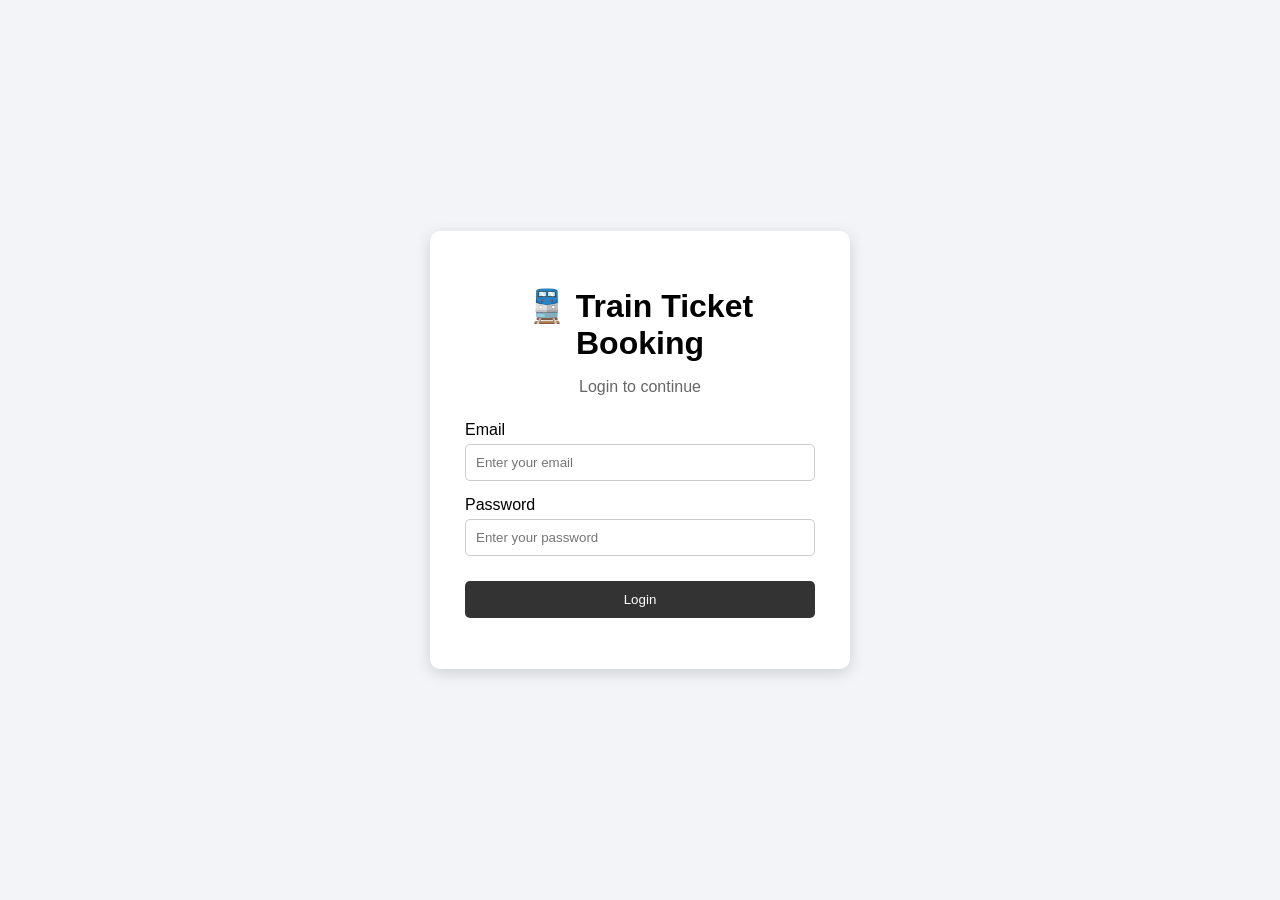
<file: src/main/resources/static/index.html>
<!DOCTYPE html>
<html>
<head>
    <title>Train Ticket Booking</title>
    <link rel="stylesheet" href="style.css">
</head>

<body>

    <div class="login-container">

        <h1>🚆 Train Ticket Booking</h1>
        <p class="subtitle">Login to continue</p>

        <form id="loginForm">

            <label>Email</label>
            <input type="email" id="email" placeholder="Enter your email" required>

            <label>Password</label>
            <input type="password" id="password" placeholder="Enter your password" required>

            <button type="submit">Login</button>

        </form>

        <p id="message"></p>

    </div>

    <script src="script.js"></script>

</body>
</html>
</file>
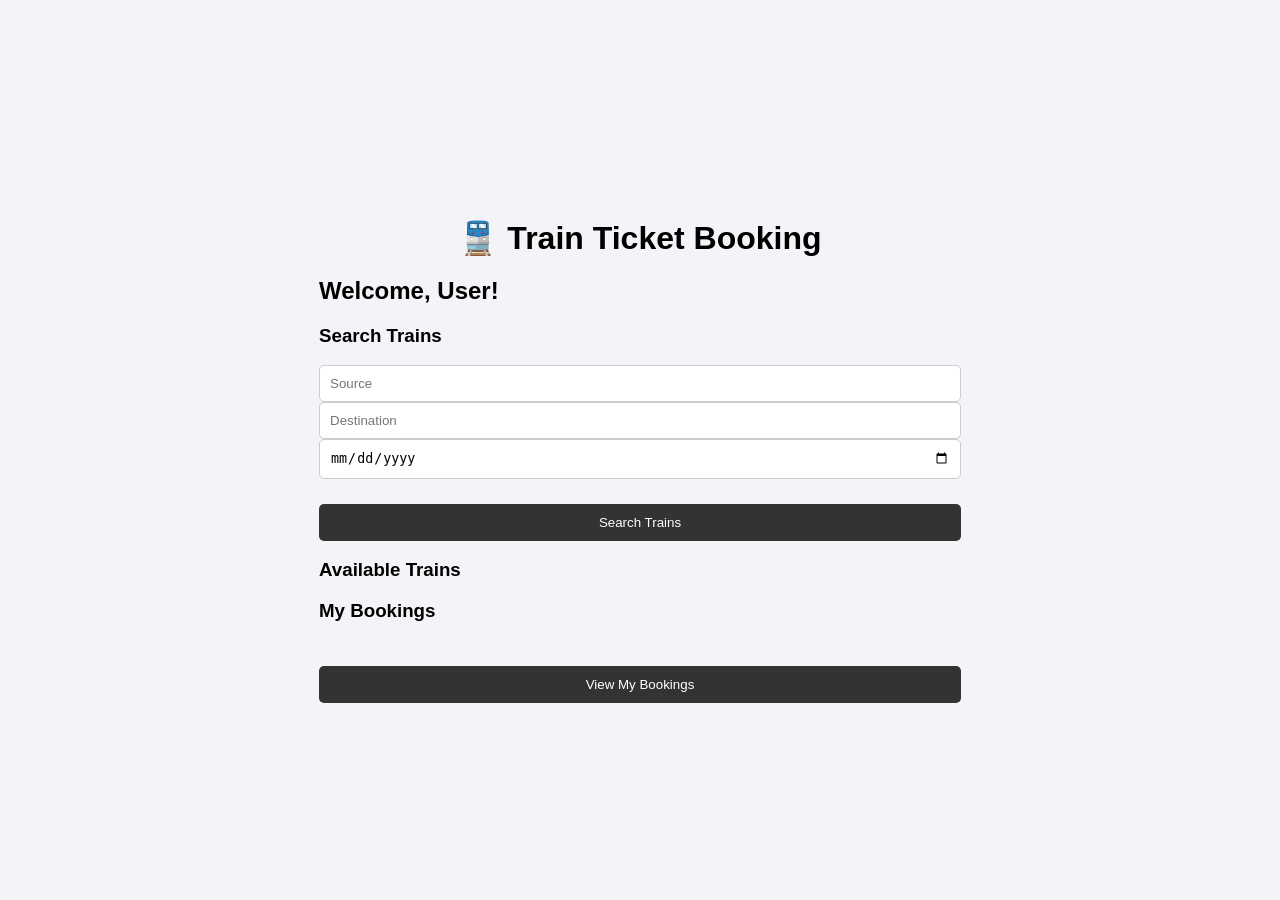
<file: src/main/resources/static/user.html>
<!DOCTYPE html>
<html>
<head>
    <title>User Dashboard - Train Ticket Booking</title>
    <link rel="stylesheet" href="style.css">
</head>

<body>

    <div class="dashboard">

        <h1>🚆 Train Ticket Booking</h1>

        <h2>Welcome, User!</h2>

        <!-- Train Search -->
        <section>
            <h3>Search Trains</h3>

            <input type="text" id="source" placeholder="Source">
            <input type="text" id="destination" placeholder="Destination">
            <input type="date" id="journeyDate">

            <button onclick="searchTrains()">Search Trains</button>
        </section>

        <!-- Search Results -->
        <section>
            <h3>Available Trains</h3>

            <div id="trainResults"></div>
        </section>

        <!-- My Bookings -->
        <section>
            <h3>My Bookings</h3>

            <button onclick="loadBookings()">View My Bookings</button>

            <div id="bookingResults"></div>
        </section>

    </div>

    <script src="script.js"></script>

</body>
</html>
</file>
<file: src/main/resources/static/style.css>
body {
    font-family: Arial, sans-serif;
    background-color: #f2f4f7;
    display: flex;
    justify-content: center;
    align-items: center;
    height: 100vh;
    margin: 0;
}

.login-container {
    background-color: white;
    width: 350px;
    padding: 35px;
    border-radius: 10px;
    box-shadow: 0 4px 15px rgba(0, 0, 0, 0.15);
}

h1 {
    text-align: center;
    margin-bottom: 5px;
}

.subtitle {
    text-align: center;
    color: #666;
    margin-bottom: 25px;
}

label {
    display: block;
    margin-top: 15px;
    margin-bottom: 5px;
}

input {
    width: 100%;
    padding: 10px;
    box-sizing: border-box;
    border: 1px solid #ccc;
    border-radius: 5px;
}

button {
    width: 100%;
    padding: 11px;
    margin-top: 25px;
    border: none;
    border-radius: 5px;
    background-color: #333;
    color: white;
    cursor: pointer;
}

button:hover {
    background-color: #555;
}

#message {
    text-align: center;
    margin-top: 15px;
}
</file>
